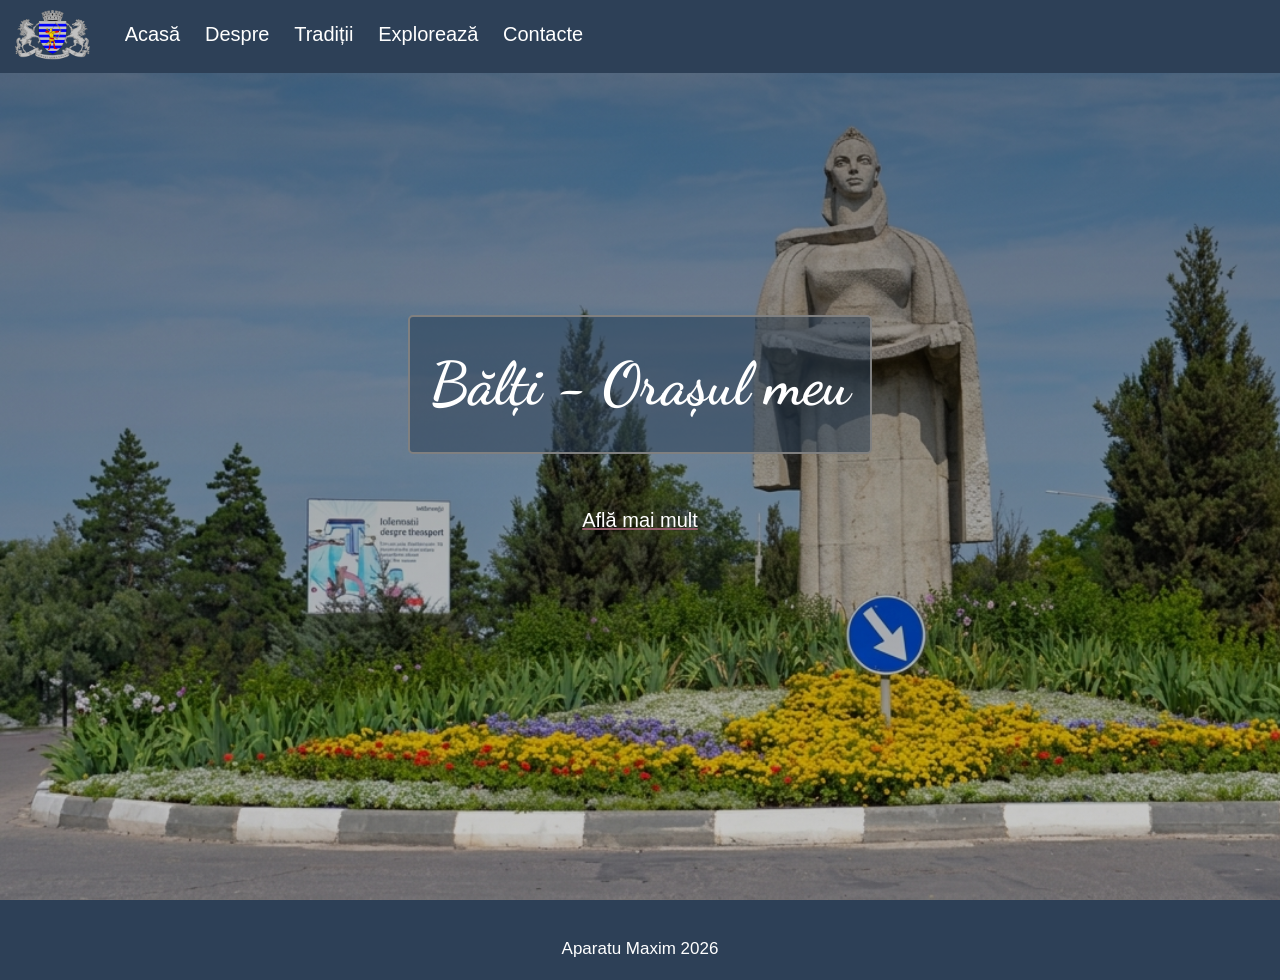
<file: index.html>
<html>
<head>
    <meta charset="UTF-8">
    <meta name="viewport" content="width=device-width, initial-scale=1.0">
    <link rel="stylesheet" href="css/style.css">
    <link rel="stylesheet" href="https://cdnjs.cloudflare.com/ajax/libs/font-awesome/6.1.1/css/all.min.css">
    <link rel="icon" href="images/logo.png">
    <script src="js/script.js"></script>

    <title>Bălți - localitatea mea</title>
</head>
<body>

    <header>
        <img class="logo" src="images/logo.png">
        <navbar>
            <a href="index.html">Acasă</a>
            <a href="pages/despre.html">Despre</a>
            <a href="pages/traditii.html">Tradiții</a>
            <a href="pages/exploreaza.html">Explorează</a>
            <a href="pages/contacte.html">Contacte</a>
        </navbar>

        <i id="hamburger" onclick="mobileMenu()" class="fa-solid fa-bars"></i>

    </header>

    <main>

        <section id="index">


            <div class="index-info">
            <h1>Bălți - Orașul meu</h1>

            <br>

            <a href="https://ro.wikipedia.org/wiki/B%C4%83l%C8%9Bi" class="link-index">Află mai mult</a>
        
        </div>
        </section>

    </main>

    <footer>
        <span>Aparatu Maxim 2026</span>
    </footer>
    
</body>
</html>
</file>
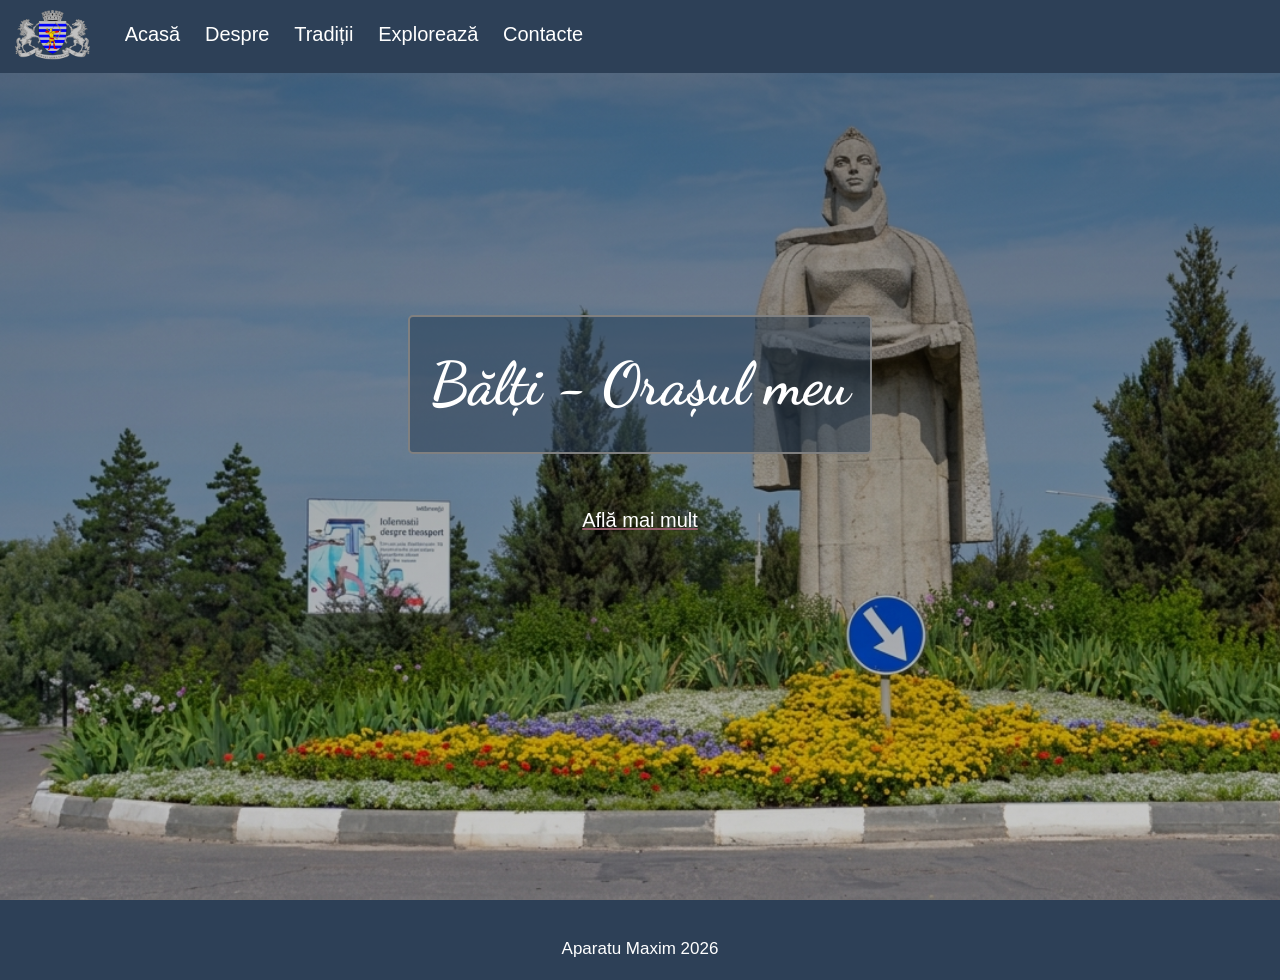
<file: pages/index.html>
<html>
<head>
    <meta charset="UTF-8">
    <meta name="viewport" content="width=device-width, initial-scale=1.0">
    
    <link rel="stylesheet" href="../css/style.css">
    <link rel="stylesheet" href="https://cdnjs.cloudflare.com/ajax/libs/font-awesome/6.1.1/css/all.min.css">
    <link rel="icon" href="../images/logo.png">
    <script src="../js/script.js"></script>

    <title>Bălți - localitatea mea</title>
</head>
<body>

    <header>
        <img class="logo" src="../images/logo.png">
        <navbar>
            <a href="index.html">Acasă</a>
            <a href="despre.html">Despre</a>
            <a href="/pages/traditii.html">Tradiții</a>
            <a href="pages/exploreaza.html">Explorează</a>
            <a href="pages/contacte.html">Contacte</a>
        </navbar>
    </header>

    <main>

        <section id="index">


            <div class="index-info">
            <h1>Bălți - Orașul meu</h1>

            <br>

            <a href="" class="link-index">Află mai mult</a>
        
        </div>
        </section>

    </main>

    <footer>
        <span>Aparatu Maxim 2026</span>
    </footer>
    
</body>
</html>
</file>
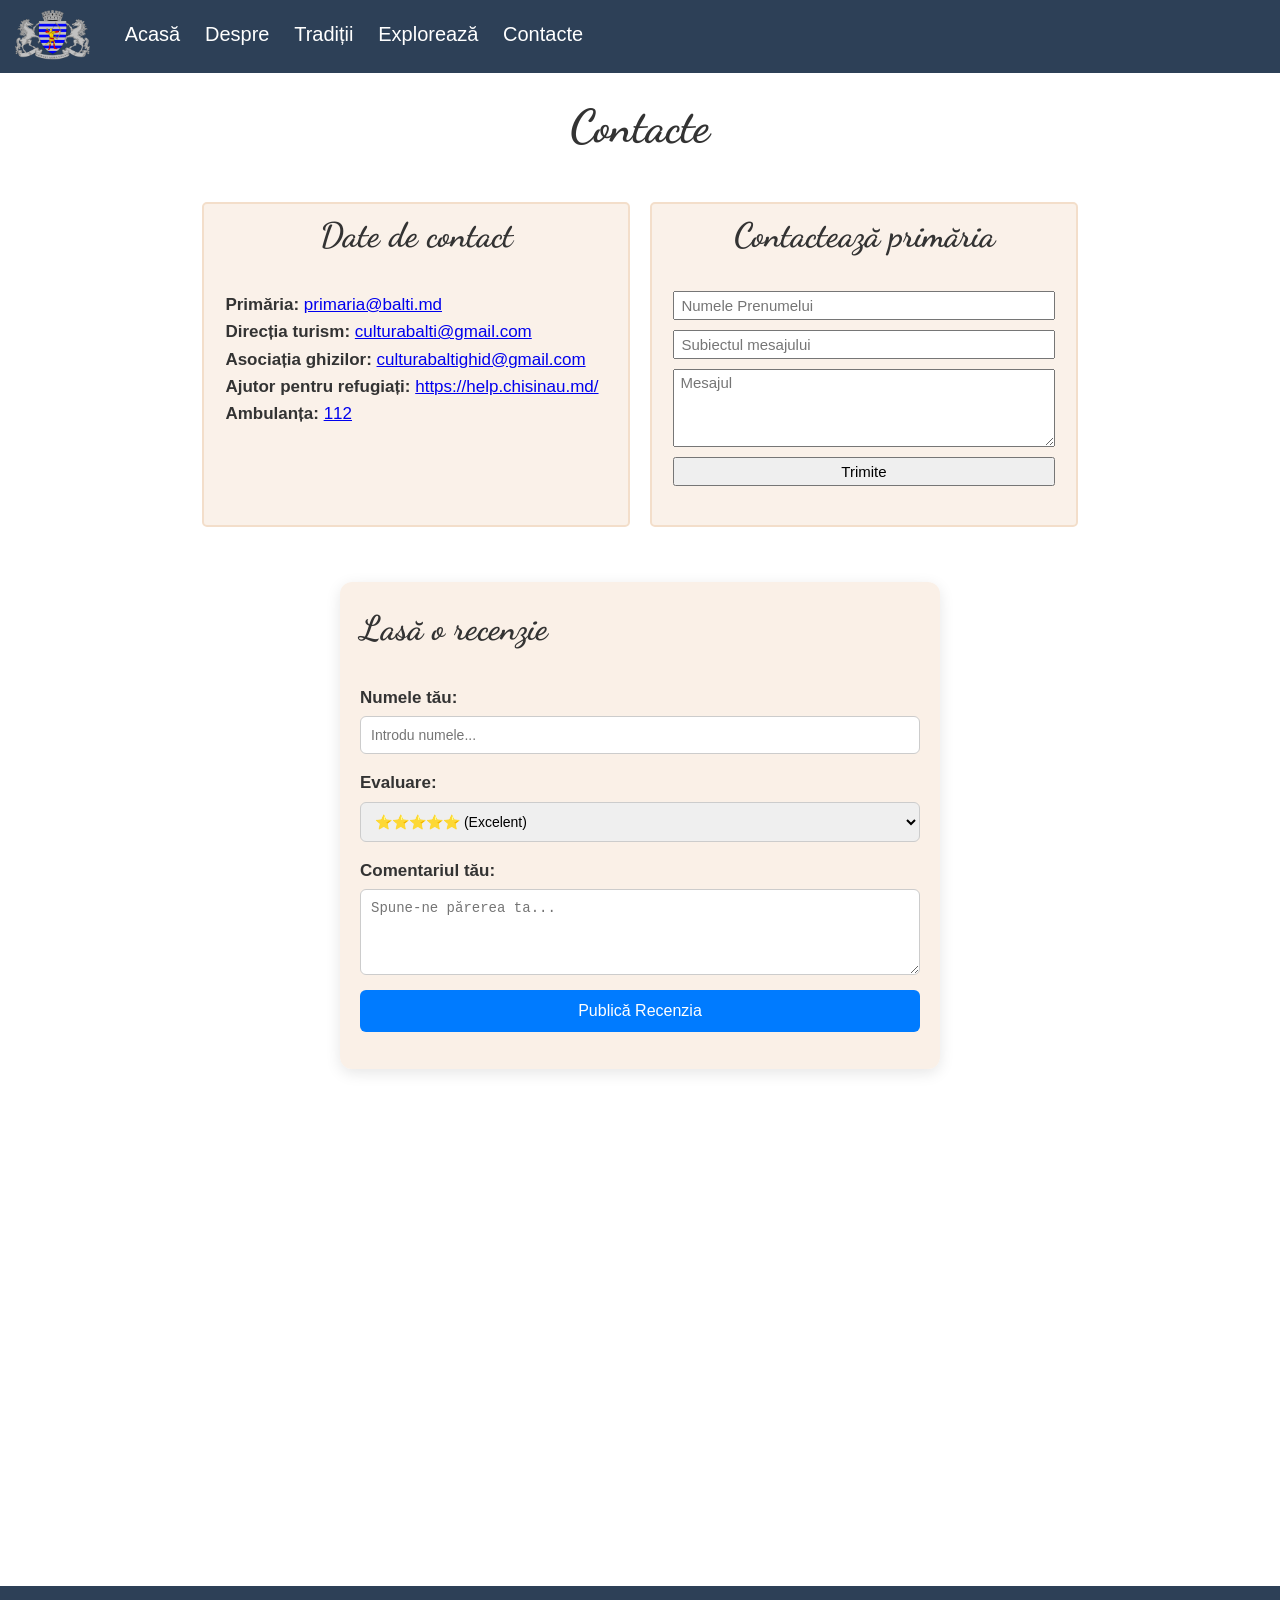
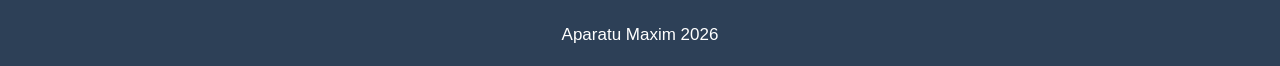
<file: pages/contacte.html>
<html>

<head>
    <meta charset="UTF-8">
    <meta name="viewport" content="width=device-width, initial-scale=1.0">

    <link rel="stylesheet" href="../css/style.css">
    <link rel="stylesheet" href="https://cdnjs.cloudflare.com/ajax/libs/font-awesome/6.1.1/css/all.min.css">
    <link rel="icon" href="../images/logo.png">
    <script src="../js/script.js"></script>

    <title>Bălți - Contacte</title>
</head>

<body>

    <header>
        <img class="logo" src="../images/logo.png">
        <navbar>
            <nav>
    <a href="../index.html">Acasă</a> 
    
    <a href="despre.html">Despre</a>
    <a href="traditii.html">Tradiții</a>
    <a href="exploreaza.html">Explorează</a>
    <a href="contacte.html">Contacte</a>
</nav>
        </navbar>
        <i id="hamburger" onclick="mobileMenu()" class="fa-solid fa-bars"></i>
    </header>

    <main>

        <section id="contacte">
            <h1 class="centered">Contacte</h1>

            <div class="row">

                <div class="col-50">
                    
                    <div class="contacte">
                        <h2 class="centered">Date de contact</h2>
                        <b>Primăria: </b>
                        <a href="mailto:primaria@balti.md">primaria@balti.md</a>
                        <br>
                       
                         <b>Direcția turism: </b>
                        <a href="mailto:culturabalti@gmail.com">culturabalti@gmail.com</a>
                        <br>
                       
                         <b>Asociația ghizilor: </b>
                        <a href="mailto:culturabaltighid@gmail.com">culturabaltighid@gmail.com</a>
                        <br>
                         <b>Ajutor pentru refugiați: </b>
                        <a href="https://help.chisinau.md/" target="_blank">https://help.chisinau.md/</a>
                        <br>
                          <b>Ambulanța: </b>
                        <a href="tel:112">112</a>
                    </div>


                </div>

                <div class="col-50">

                    <form class="cform">
                        <h2 class="centered">Contactează primăria</h2>
                        <input type="text" placeholder="Numele Prenumelui">
                        <input type="text" placeholder="Subiectul mesajului">
                        <textarea rows="4" placeholder="Mesajul"></textarea>
                        <input type="submit" value="Trimite">
                    </form>

                </div>

            </div>
            <div class="review-container">
    <h2>Lasă o recenzie</h2>
    
    <form id="review-form">
        <div class="form-group">
            <label for="username">Numele tău:</label>
            <input type="text" id="username" placeholder="Introdu numele..." required>
        </div>

        <div class="form-group">
            <label>Evaluare:</label>
            <select id="rating">
                <option value="5">⭐⭐⭐⭐⭐ (Excelent)</option>
                <option value="4">⭐⭐⭐⭐ (Foarte bine)</option>
                <option value="3">⭐⭐⭐ (Satisfăcător)</option>
                <option value="2">⭐⭐ (Slab)</option>
                <option value="1">⭐ (Foarte slab)</option>
            </select>
        </div>

        <div class="form-group">
            <label for="comment">Comentariul tău:</label>
            <textarea id="comment" rows="4" placeholder="Spune-ne părerea ta..." required></textarea>
        </div>

        <button type="submit" class="btn-submit">Publică Recenzia</button>
    </form>
    </div>
</div>
            <br>
            <iframe class="harta"
                src="https://www.google.com/maps/embed?pb=!1m18!1m12!1m3!1d171632.2491010582!2d27.736574082286925!3d47.766827841484954!2m3!1f0!2f0!3f0!3m2!1i1024!2i768!4f13.1!3m3!1m2!1s0x40cb673a731f2613%3A0x75ffb7a54ede02d9!2zQsSDbMibaSwgTW9sZG92YQ!5e0!3m2!1sen!2s!4v1775927774727!5m2!1sen!2s"
                width="600" height="450" style="border:0;" allowfullscreen="" loading="lazy"
                referrerpolicy="no-referrer-when-downgrade"></iframe>
        </section>

    </main>

    <footer>
        <span>Aparatu Maxim 2026</span>
    </footer>

</body>

</html>
</file>
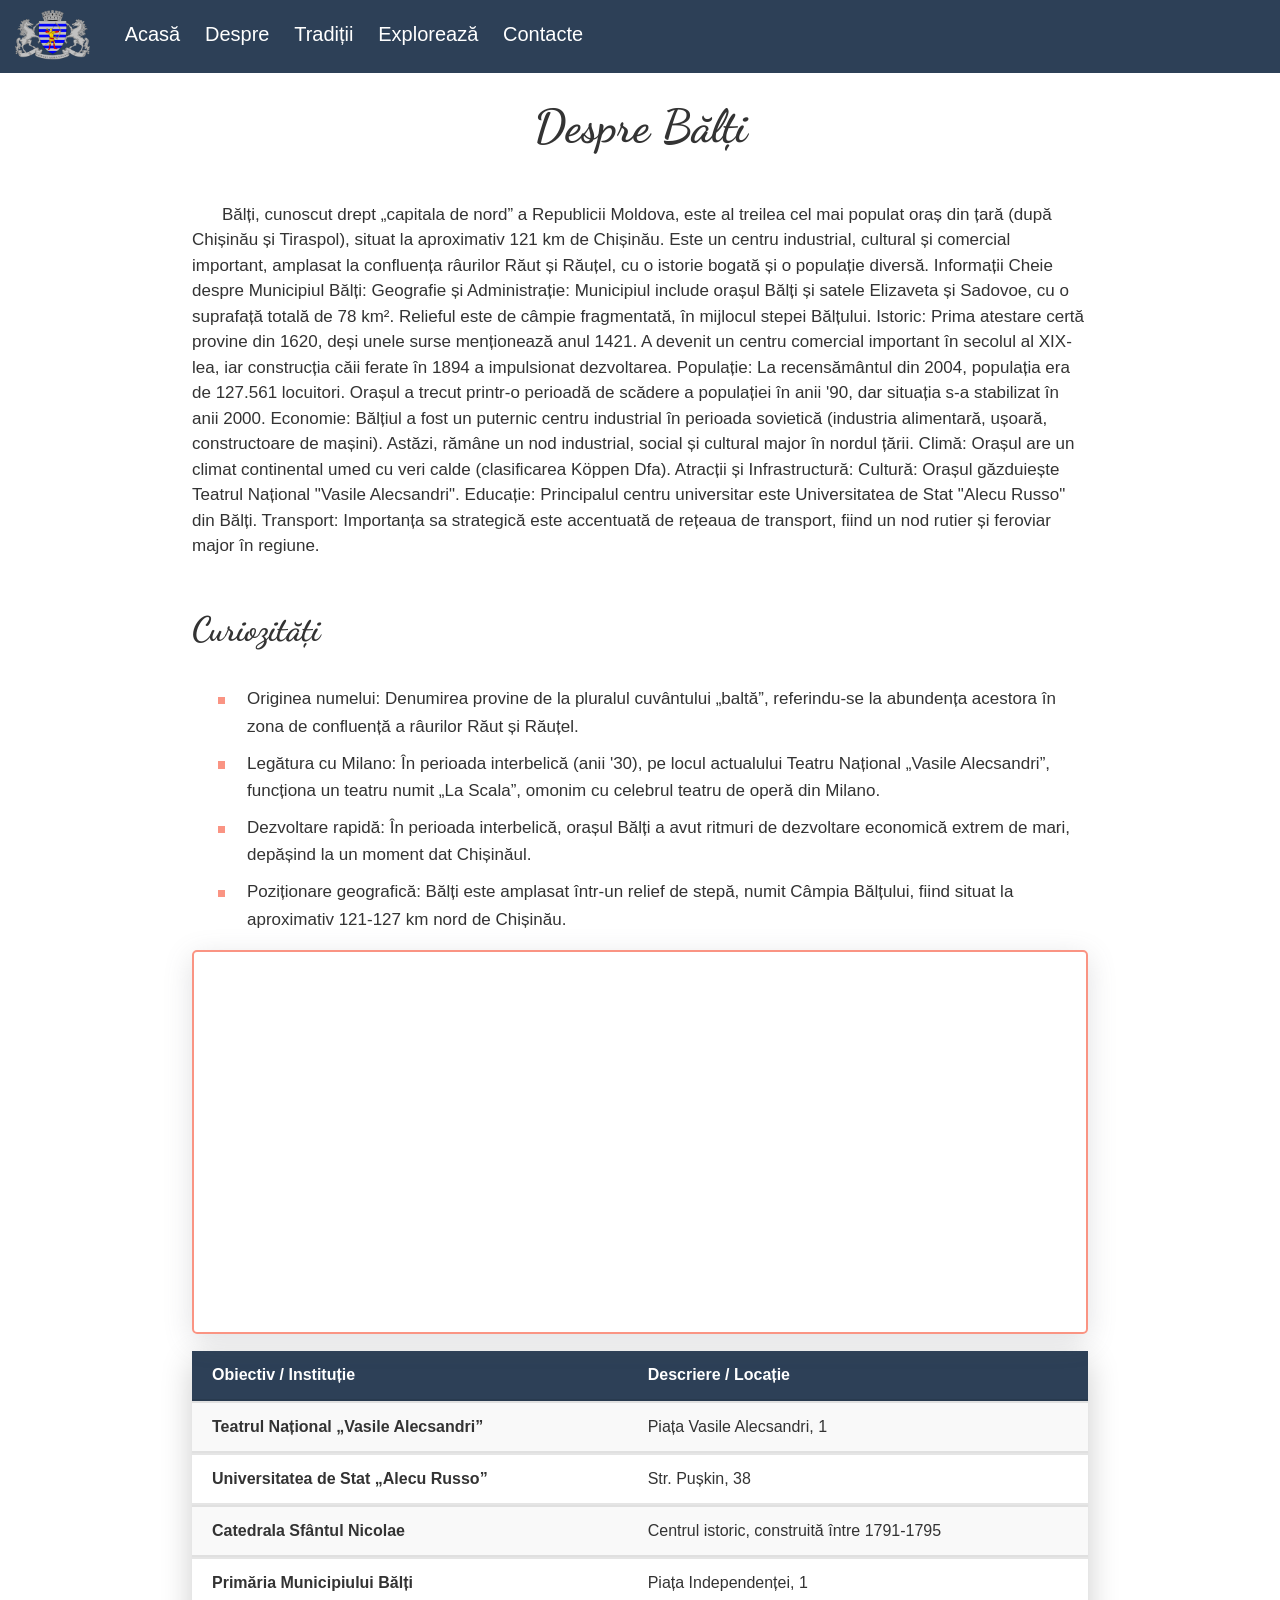
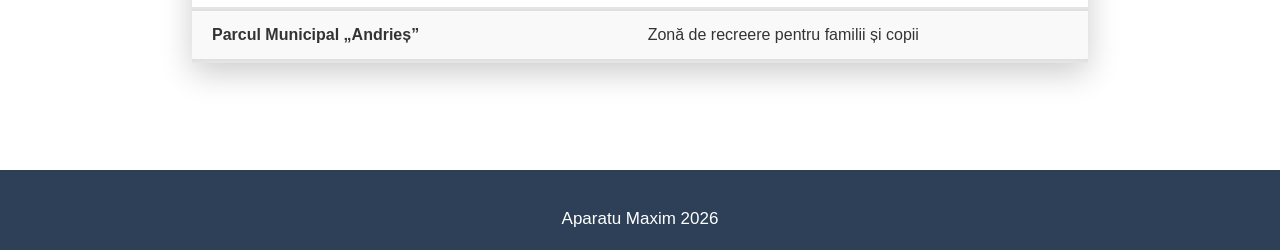
<file: pages/despre.html>
<html>

<head>
    <meta charset="UTF-8">
    <meta name="viewport" content="width=device-width, initial-scale=1.0">

    <link rel="stylesheet" href="../css/style.css">
    <link rel="stylesheet" href="https://cdnjs.cloudflare.com/ajax/libs/font-awesome/6.1.1/css/all.min.css">
    <link rel="icon" href="../images/logo.png">
    <script src="../js/script.js"></script>

    <title>Bălți - Despre</title>
</head>

<body>

    <header>
        <img class="logo" src="../images/logo.png">
        <navbar>
           <nav>
    <a href="../index.html">Acasă</a> 
    <a href="despre.html">Despre</a>
    <a href="traditii.html">Tradiții</a>
    <a href="exploreaza.html">Explorează</a>
    <a href="contacte.html">Contacte</a>
</nav>
        </navbar>
        <i id="hamburger" onclick="mobileMenu()" class="fa-solid fa-bars"></i>
    </header>

    <main>

        <section id="despre">

            <h1 class="centered">Despre Bălți</h1>

            <p>
                Bălți, cunoscut drept „capitala de nord” a Republicii Moldova, este al treilea cel mai populat oraș din
                țară (după Chișinău și Tiraspol),
                situat la aproximativ 121 km de Chișinău. Este un centru industrial, cultural și comercial important,
                amplasat la confluența râurilor Răut
                și Răuțel, cu o istorie bogată și o populație diversă.

                Informații Cheie despre Municipiul Bălți:
                Geografie și Administrație: Municipiul include orașul Bălți și satele Elizaveta și Sadovoe, cu o
                suprafață totală de 78 km². Relieful este de câmpie fragmentată, în mijlocul stepei Bălțului.
                Istoric: Prima atestare certă provine din 1620, deși unele surse menționează anul 1421. A devenit un
                centru comercial important în secolul al XIX-lea, iar construcția căii ferate în 1894 a impulsionat
                dezvoltarea.
                Populație: La recensământul din 2004, populația era de 127.561 locuitori. Orașul a trecut printr-o
                perioadă de scădere a populației în anii '90, dar situația s-a stabilizat în anii 2000.
                Economie: Bălțiul a fost un puternic centru industrial în perioada sovietică (industria alimentară,
                ușoară, constructoare de mașini). Astăzi, rămâne un nod industrial, social și cultural major în nordul
                țării.
                Climă: Orașul are un climat continental umed cu veri calde (clasificarea Köppen Dfa).
                Atracții și Infrastructură:
                Cultură: Orașul găzduiește Teatrul Național "Vasile Alecsandri".
                Educație: Principalul centru universitar este Universitatea de Stat "Alecu Russo" din Bălți.
                Transport: Importanța sa strategică este accentuată de rețeaua de transport, fiind un nod rutier și
                feroviar major în regiune.
            </p>

            <br>

            <h2>Curiozități</h2>

            <ul>
                <li>
                    Originea numelui: Denumirea provine de la pluralul cuvântului „baltă”, referindu-se la abundența
                    acestora în zona de confluență a râurilor Răut și Răuțel.
                </li>
                <li>
                    Legătura cu Milano: În perioada interbelică (anii '30), pe locul actualului Teatru Național „Vasile
                    Alecsandri”, funcționa un teatru numit „La Scala”, omonim cu celebrul teatru de operă din Milano.
                </li>
                <li>
                    Dezvoltare rapidă: În perioada interbelică, orașul Bălți a avut ritmuri de dezvoltare economică
                    extrem de mari, depășind la un moment dat Chișinăul.
                </li>
                <li>
                    Poziționare geografică: Bălți este amplasat într-un relief de stepă, numit Câmpia Bălțului, fiind
                    situat la aproximativ 121-127 km nord de Chișinău.
                </li>
            </ul>
            <iframe class="vframe" src="https://www.youtube.com/embed/ifqnr-r2bbg?si=KHCzrmd8Cq1DVqJE"
                title="YouTube video player" frameborder="0"
                allow="accelerometer; autoplay; clipboard-write; encrypted-media; gyroscope; picture-in-picture; web-share"
                referrerpolicy="strict-origin-when-cross-origin" allowfullscreen></iframe>

            <p>
                <table class="balti-table">
    <thead>
        <tr>
            <th>Obiectiv / Instituție</th>
            <th>Descriere / Locație</th>
        </tr>
    </thead>
    <tbody>
        <tr>
            <td><strong>Teatrul Național „Vasile Alecsandri”</strong></td>
            <td>Piața Vasile Alecsandri, 1</td>
        </tr>
        <tr>
            <td><strong>Universitatea de Stat „Alecu Russo”</strong></td>
            <td>Str. Pușkin, 38</td>
        </tr>
        <tr>
            <td><strong>Catedrala Sfântul Nicolae</strong></td>
            <td>Centrul istoric, construită între 1791-1795</td>
        </tr>
        <tr>
            <td><strong>Primăria Municipiului Bălți</strong></td>
            <td>Piața Independenței, 1</td>
        </tr>
        <tr>
            <td><strong>Parcul Municipal „Andrieș”</strong></td>
            <td>Zonă de recreere pentru familii și copii</td>
        </tr>
    </tbody>
</table>
            </p>

        </section>

    </main>

    <footer>
        <span>Aparatu Maxim 2026</span>
    </footer>

</body>

</html>
</file>
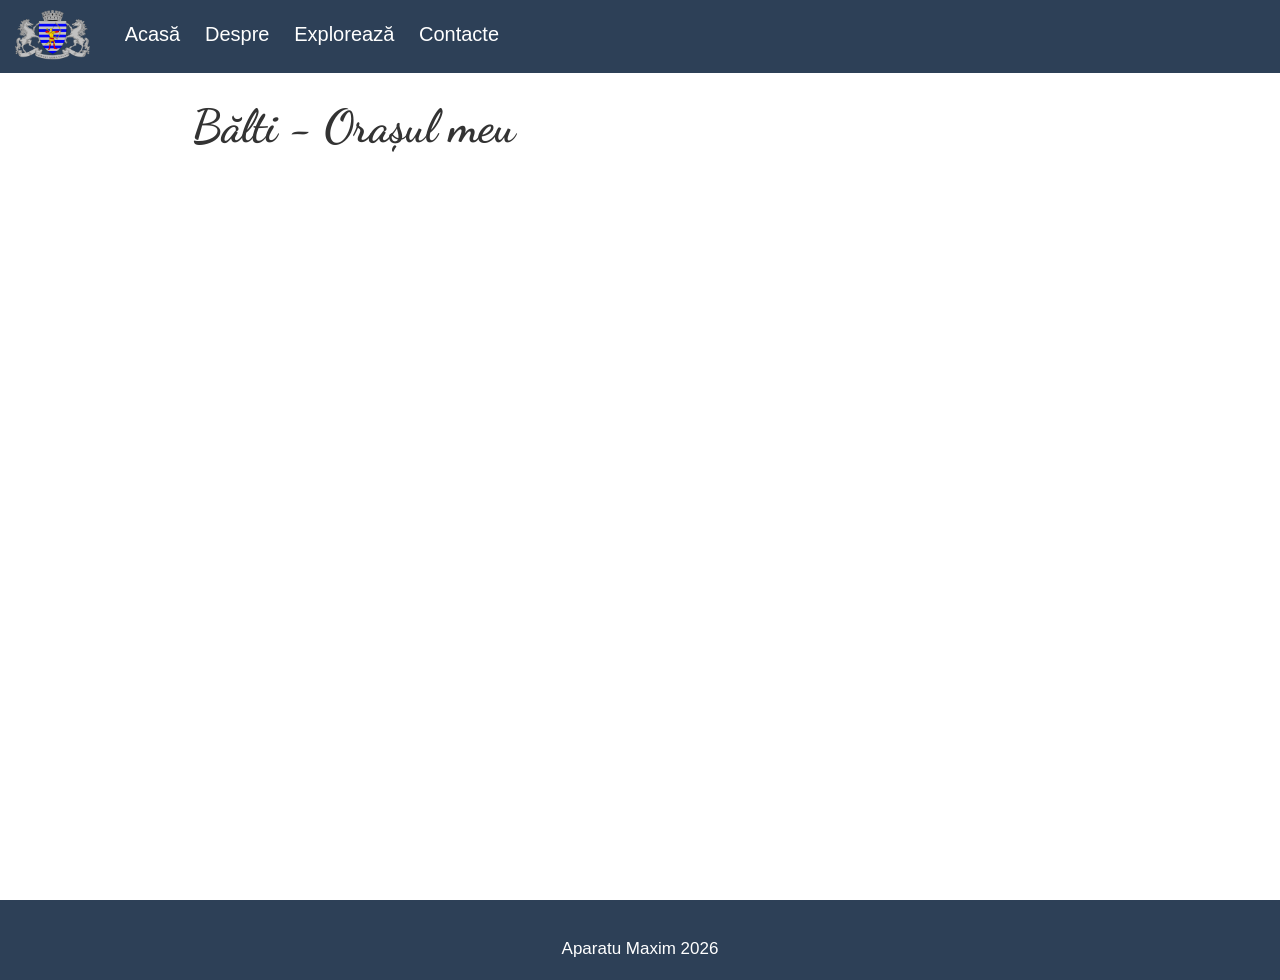
<file: pages/structura.html>
<html>
<head>
    <meta charset="UTF-8">
    <meta name="viewport" content="width=device-width, initial-scale=1.0">
    
    <link rel="stylesheet" href="../css/style.css">
    <link rel="stylesheet" href="https://cdnjs.cloudflare.com/ajax/libs/font-awesome/6.1.1/css/all.min.css">
    <link rel="icon" href="../images/logo.png">
    <script src="../js/script.js"></script>

    <title>Bălți - localitatea mea</title>
</head>
<body>

    <header>
        <img class="logo" src="../images/logo.png">
        <navbar>
            <a href="../index.html">Acasă</a>
            <a href="/pages/despre.html">Despre</a>
            <a href="/pages/exploreaza.html">Explorează</a>
            <a href="/pages/contacte.html">Contacte</a>
        </navbar>
        <i id="hamburger" onclick="mobileMenu()" class="fa-solid fa-bars"></i>
    </header>

    <main>

        <section id="aici pune denum fisier">
            <h1>Bălti - Orașul meu</h1>
        </section>

    </main>

    <footer>
        <span>Aparatu Maxim 2026</span>
    </footer>
    
</body>
</html>
</file>
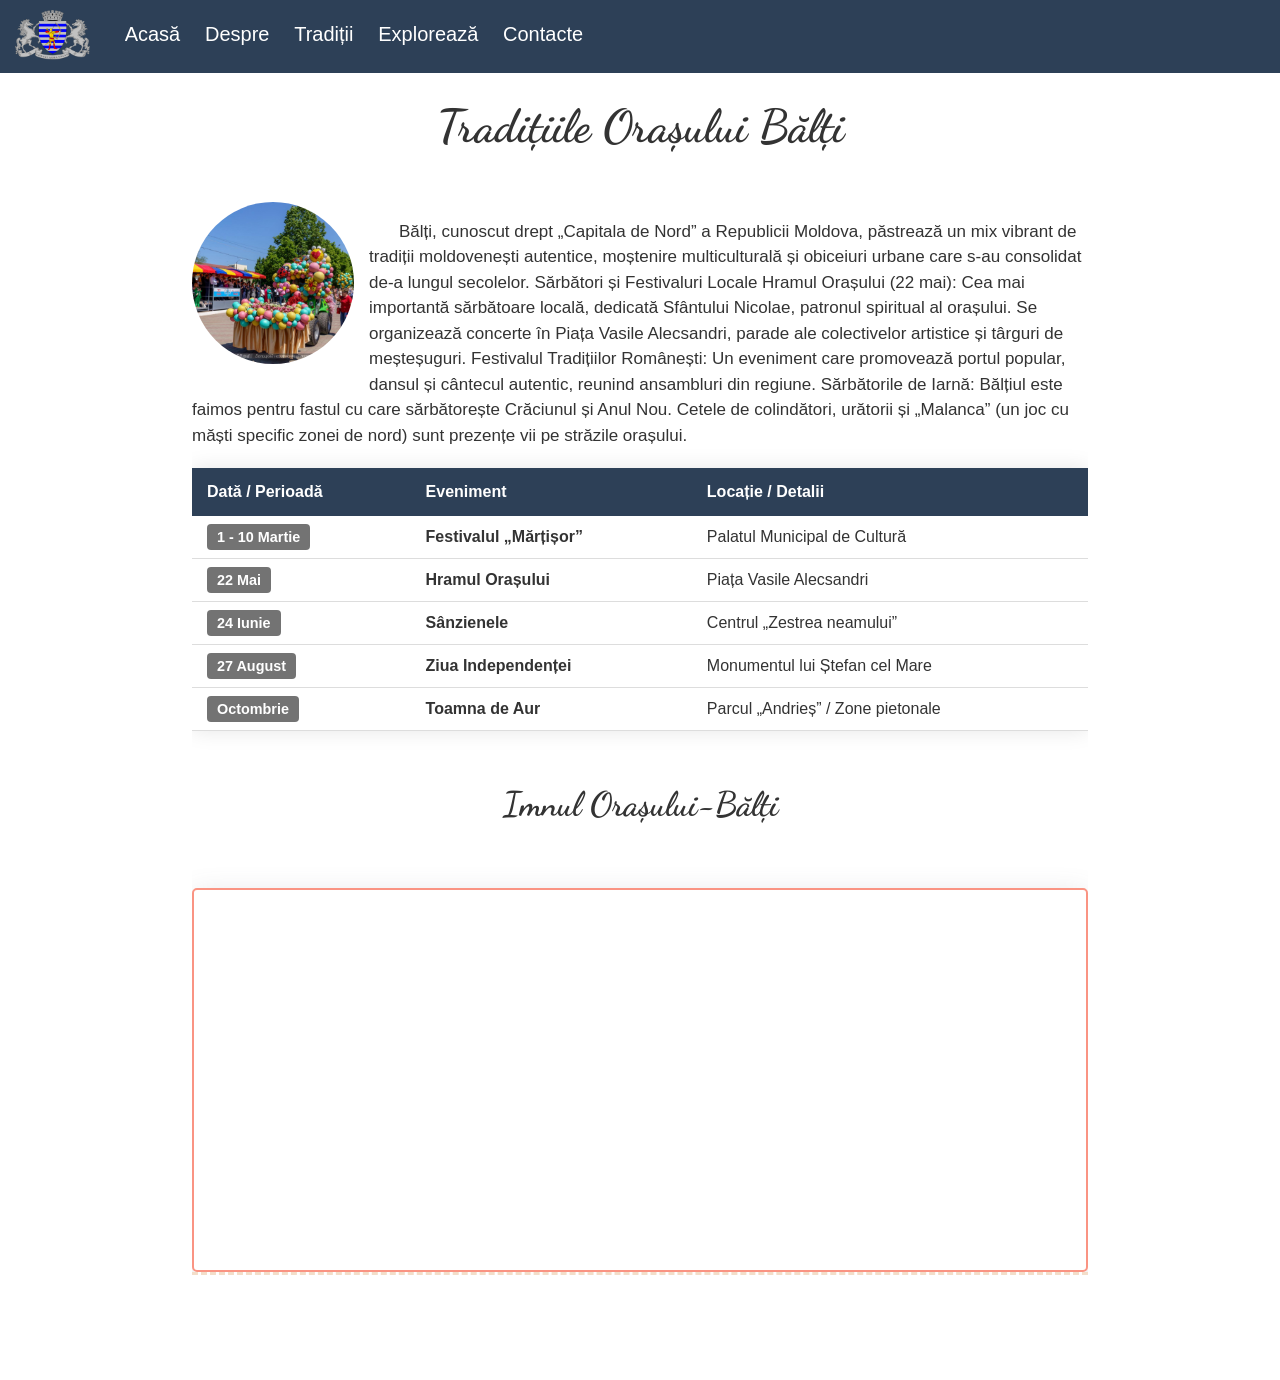
<file: pages/traditii.html>
<html>

<head>
    <meta charset="UTF-8">
    <meta name="viewport" content="width=device-width, initial-scale=1.0">

    <link rel="stylesheet" href="../css/style.css">
    <link rel="stylesheet" href="https://cdnjs.cloudflare.com/ajax/libs/font-awesome/6.1.1/css/all.min.css">
    <link rel="icon" href="../images/logo.png">
    <script src="../js/script.js"></script>

    <title>Bălți - localitatea mea</title>
</head>

<body>

    <header>
        <img class="logo" src="../images/logo.png">
        <navbar>
    <a href="../index.html">Acasă</a> 
    
    <a href="despre.html">Despre</a>
    <a href="traditii.html">Tradiții</a>
    <a href="exploreaza.html">Explorează</a>
    <a href="contacte.html">Contacte</a>
        </navbar>
        <i id="hamburger" onclick="mobileMenu()" class="fa-solid fa-bars"></i>
    </header>
    <main>
        <section id="traditii-balti">
            <h1 class="centered">Tradițiile Orașului Bălți</h1>
            <div class="loc">
                <img src="../images/traditii.jpeg">
                <p> Bălți, cunoscut drept „Capitala de Nord” a Republicii Moldova, păstrează un mix vibrant de tradiții
                    moldovenești autentice, moștenire multiculturală și obiceiuri urbane care s-au consolidat de-a
                    lungul secolelor.

                    Sărbători și Festivaluri Locale
                    Hramul Orașului (22 mai): Cea mai importantă sărbătoare locală, dedicată Sfântului Nicolae, patronul
                    spiritual al orașului. Se organizează concerte în Piața Vasile Alecsandri, parade ale colectivelor
                    artistice și târguri de meșteșuguri.
                    Festivalul Tradițiilor Românești: Un eveniment care promovează portul popular, dansul și cântecul
                    autentic, reunind ansambluri din regiune.
                    Sărbătorile de Iarnă: Bălțiul este faimos pentru fastul cu care sărbătorește Crăciunul și Anul Nou.
                    Cetele de colindători, urătorii și „Malanca” (un joc cu măști specific zonei de nord) sunt prezențe
                    vii pe străzile orașului.

                </p>


                <div class="calendar-wrapper">

                    <table class="tradition-table">
                        <thead>
                            <tr>
                                <th>Dată / Perioadă</th>
                                <th>Eveniment</th>
                                <th>Locație / Detalii</th>
                            </tr>
                        </thead>
                        <tbody>
                            <tr>
                                <td><span class="date-badge">1 - 10 Martie</span></td>
                                <td><strong>Festivalul „Mărțișor”</strong></td>
                                <td>Palatul Municipal de Cultură</td>
                            </tr>
                            <tr>
                                <td><span class="date-badge">22 Mai</span></td>
                                <td><strong>Hramul Orașului</strong></td>
                                <td>Piața Vasile Alecsandri</td>
                            </tr>
                            <tr>
                                <td><span class="date-badge">24 Iunie</span></td>
                                <td><strong>Sânzienele</strong></td>
                                <td>Centrul „Zestrea neamului”</td>
                            </tr>
                            <tr>
                                <td><span class="date-badge">27 August</span></td>
                                <td><strong>Ziua Independenței</strong></td>
                                <td>Monumentul lui Ștefan cel Mare</td>
                            </tr>
                            <tr>
                                <td><span class="date-badge">Octombrie</span></td>
                                <td><strong>Toamna de Aur</strong></td>
                                <td>Parcul „Andrieș” / Zone pietonale</td>
                            </tr>
                        </tbody>
                    </table>

                </div>
                <br>
                <h2 class="titluvideo">Imnul Orașului-Bălți</h2>
                <br>
                <iframe class="vframe" width="560" height="315" src="https://www.youtube.com/embed/HZLqxXjej2M?si=5VoPt96o1rOeUn0c"
                    title="YouTube video player" frameborder="0"
                    allow="accelerometer; autoplay; clipboard-write; encrypted-media; gyroscope; picture-in-picture; web-share"
                    referrerpolicy="strict-origin-when-cross-origin" allowfullscreen></iframe>
                <br>
            </div>
        </section>
    </main>
</file>
<file: css/style.css>
@import url('https://fonts.googleapis.com/css2?family=Dancing+Script:wght@400..700&family=Montserrat:ital,wght@0,100..900;1,100..900&display=swap');

*{box-sizing: border-box;
}

body{
    margin: 0;
     font-family: "Montserrat", sans-serif;
     font-size: 17px;
     
}


main{
    min-height: 100vh;
}

header{
    background: #2d4057;
    position:fixed;
    width: 100%;
    top: 0;
    padding: 10px 15px 5px 15px;
}

navbar{
    margin-left: 30px;
    margin-bottom: 10px;
    display: inline-block;
    overflow: auto;
}

navbar a {
    color: white;
    text-decoration: none;
    margin-right: 20px;
    font-size: 20px;
}

navbar a:hover {
    color: gray;
    text-decoration: underline 1px;
}

footer{
    min-height: 80px;
    background: #2d4057;
    text-align: center;
    color: white;
    padding-top: 35px;
}

p {
    line-height: 150%;
    text-indent: 30px;
}

li{
    margin-top: 10px;
    padding-left: 15px;
    list-style-image: linear-gradient(#fa9483, #fa9483);
}

h1, h2, h3, h4, h5, h6{
    margin-top: 0;
    font-family: "Dancing Script", cursive;
}

h1{font-size: 270%;}
h2{font-size: 200%;}
section{
    padding: 90px 15%;

}

.logo{
    height:50px
}

#index{
   background: linear-gradient(#00000075,#0000002f), url('../images/index.png'); 
   background-size: cover;
   min-height: 100vh;
}

.index-info {
    margin-top: 25vh;
    text-align: center;
}

.index-info h1 {
    font-size: 350%;
    color: white;
    border: 2px solid gray;
    display: inline-block;
    padding: 20px;
    border-radius: 5px;
    background-color: #2d40578c;
}

.link-index{
    color: white;
    text-decoration: underline #915967 2px;
    font-size: 20px;
}

.link-index:hover{
    color: #d4b716
}

.centered {
    text-align: center;
}

.vframe {
    width: 100%;
    height: 30vw;
    border: 2px solid #fa9483;
    border-radius: 5px;
    box-shadow: rgba(100, 100, 111, 0.2) 0px 7px 29px 0px;
}

.balti-container {
        background-image: url('images/imaginepentrutabel.jpg'); /* Înlocuiește cu imaginea dorită */
        background-size: cover;
        background-position: center;
        padding: 50px 20px;
        font-family: 'Segoe UI', Arial, sans-serif;
    }

    .balti-table {
        width: 100%;
        max-width: 900px;
        margin: 0 auto;
        border-collapse: collapse;
        /* Fundal semi-transparent pentru tot tabelul */
        background-color: rgba(255, 255, 255, 0.85); 
        box-shadow: 0 10px 30px rgba(0, 0, 0, 0.2);
    }

    .balti-table thead tr {
        background-color: #2d4057;
        color: #ffffff;
        text-align: left;
    }

    .balti-table th,
    .balti-table td {
        padding: 15px 20px;
        border-bottom: 4px solid rgba(0, 0, 0, 0.1);
    }

    /* Efectul de rânduri alternative (zebra) cu transparență */
    .balti-table tbody tr:nth-of-type(odd) {
        background-color: rgba(243, 243, 243, 0.5);
    }

    .balti-table tbody tr:hover {
        background-color: rgba(0, 86, 179, 0.1);
        transition: 0.3s;
    }

    .balti-table td strong {
        color: #333;
    }

    .loc{
        overflow: auto;
        border-bottom: 3px #f3deca dashed;
        margin-bottom: 15px;
    }

    .loc img{
        height: 18vh;
        width: 18vh;
        object-fit: cover;
        border-radius: 50%;
        float: left;
        margin-right: 15px;
        margin-bottom: 15px;
    }

    .harta{
    width: 100%;
    height: 40vh;
    border-radius: 5px;
    }

    .row{
        overflow: auto;
    }

    [class^="col-"] {
        float: left;
        padding: 0px;
    }

    .col-50{
        width: 50%;
        float: left;
        padding: 0px 10px;
    }

    .contacte, .cform{
        border: 2px solid #f3deca;
        border-radius: 5px;
        background-color: #f3deca6b;
        padding: 5px 5%;
        height: 325px;
        margin-bottom: 15px;
    }

    .cform input, .cform textarea{
        width: 100%;
        font-size: 15px;
        font-family: inherit;
        margin-bottom: 10px;
        padding: 4px 6px;
    }

    #hamburger{
        color: white;
        font-size: 28px;
        position: absolute;
        right: 22px;
        top: 24px;
        cursor: pointer;
        display: none;
    }

        .video {
        display: block;
        /* margin: 0 auto;  Eliminăm dacă folosim width 100% */
        
        width: 100%;       /* Forțează videoclipul să se întindă până la margini */
        max-width: 800px;  /* Limitează mărimea maximă pe ecrane mari (ajustează cifra) */
        margin: 20px auto; /* Centrează videoclipul pe mijlocul paginii */
        
        border-radius: 5px;
        border: 2px solid #f3deca;
        
        /* Această linie previne apariția spațiilor goale sub video */
        object-fit: cover; 
    }

    .titluvideo {
        text-align: center;
        font-size: 200%;
        margin-top: 20px;
    }

    :root {
            --primary-blue: #2d4057;
            --accent-red: #0000008c;
            --light-gray: #f4f4f4;
        }

        body { font-family: 'Segoe UI', Tahoma, Geneva, Verdana, sans-serif; line-height: 1.6; color: #333; }
        
        .calendar-container { max-width: 900px; margin: 20px auto; padding: 20px; }

        .tradition-table { width: 100%; border-collapse: collapse; margin-top: 20px; box-shadow: 0 0 20px rgba(0,0,0,0.1); }
        
        .tradition-table th { background-color: var(--primary-blue); color: white; text-align: left; padding: 15px; }
        
        .tradition-table td { padding: 12px 15px; border-bottom: 1px solid #ddd; }
        
        .tradition-table tr:hover { background-color: #f9f9f9; transition: 0.3s; }
        
        .date-badge { background: var(--accent-red); color: white; padding: 5px 10px; border-radius: 4px; font-weight: bold; font-size: 0.9em; }
        
        .category { font-style: italic; color: #666; font-size: 0.85em; }

        .review-container {
    max-width: 600px;
    margin: 40px auto;
    padding: 20px;
    background: #f3deca75;
    border: #f3deca;
    border-radius: 12px;
    box-shadow: 0 4px 15px rgba(0,0,0,0.1);
    font-family: 'Segoe UI', Tahoma, Geneva, Verdana, sans-serif;
}

.form-group {
    margin-bottom: 15px;
}

.form-group label {
    display: block;
    margin-bottom: 5px;
    font-weight: bold;
    color: #333;
}

.form-group input, .form-group select, .form-group textarea {
    width: 100%;
    padding: 10px;
    border: 1px solid #ccc;
    border-radius: 6px;
    font-size: 14px;
}

.btn-submit {
    background-color: #007bff;
    color: white;
    border: none;
    padding: 12px 20px;
    border-radius: 6px;
    cursor: pointer;
    font-size: 16px;
    width: 100%;
    transition: background 0.3s;
}

.btn-submit:hover {
    background-color: #0056b3;
}

#reviews-list {
    margin-top: 30px;
}

.review-item {
    background: #f8f9fa;
    padding: 15px;
    border-radius: 8px;
    margin-bottom: 10px;
    border-left: 4px solid #007bff;
}

    /* Media trebuie sa fie la sfirsitul fisierului */
    @media (max-width: 800px) {
        
        body{
            font-size: 16px;
        }
        section{
        padding: 90px 10px;
        }

        .index-info h1 {
            font-size: 250%;
        }

        .vframe {
            height: 55vw;
        }

        [class^="col-"] {
        width: 100% !important;
    }

        navbar a {
            display: none;
        }
        
        navbar.mobile a {
            display: block;
            text-align: center;
            margin-top: 12px;
        }

        navbar {
            display: block;
        }

        #hamburger {
            display: block;
        }
        
        .video {
    display: block;
    /* margin: 0 auto;  Eliminăm dacă folosim width 100% */
    
    width: 100%;       /* Forțează videoclipul să se întindă până la margini */
    max-width: 800px;  /* Limitează mărimea maximă pe ecrane mari (ajustează cifra) */
    margin: 20px auto; /* Centrează videoclipul pe mijlocul paginii */
    
    border-radius: 5px;
    border: 2px solid #f3deca;
    
    /* Această linie previne apariția spațiilor goale sub video */
    object-fit: cover; 
}
    }
</file>
